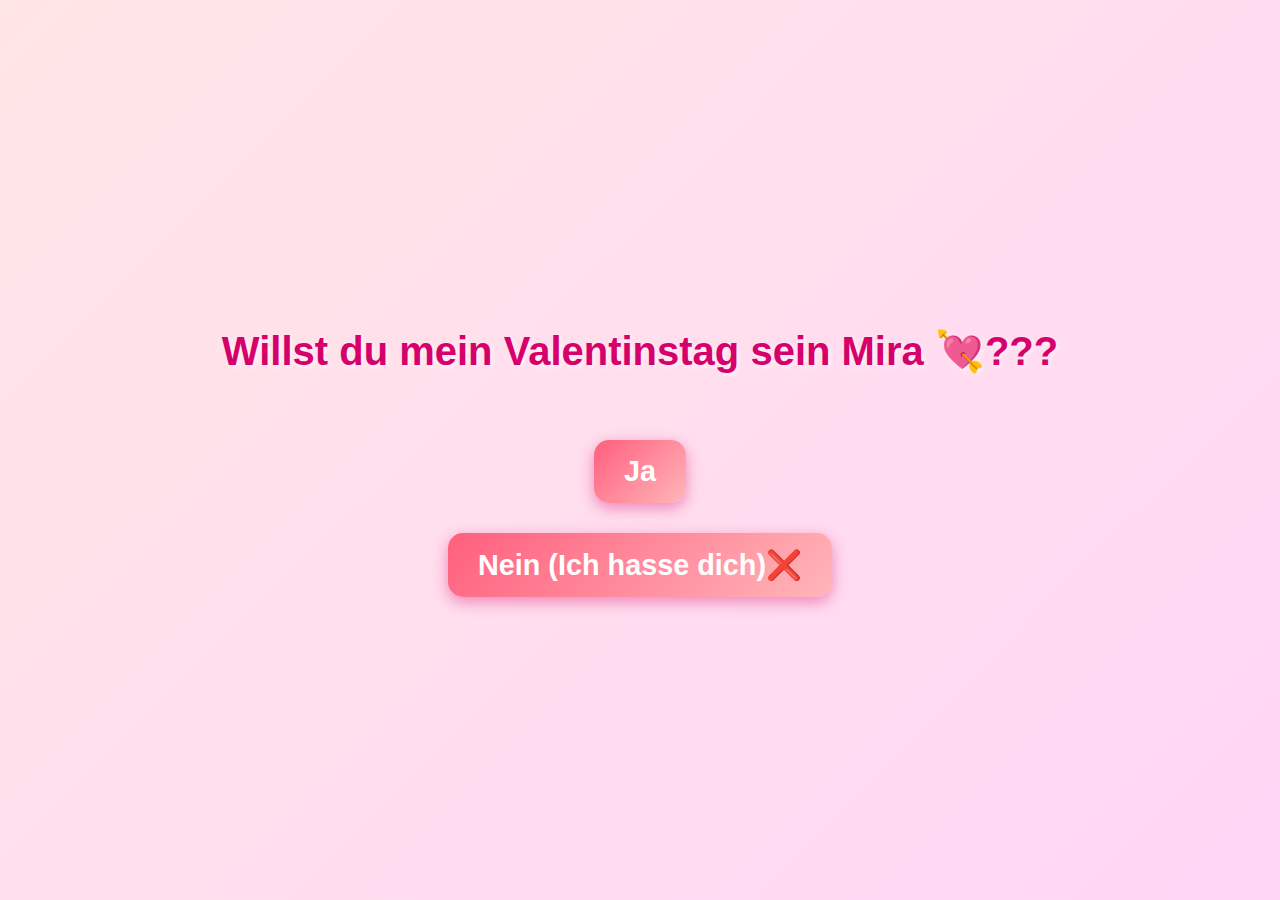
<file: index.html>
<!DOCTYPE html>
<html lang="de">
<head>
    <meta charset="UTF-8">
    <title>Mira Valentinstag</title>

    <!-- CSS einbinden -->
    <link rel="stylesheet" href="style.css">
</head>
<body>

    <p>Willst du mein Valentinstag sein Mira 💘???</p>

    <button id="ja">Ja </button>
    <button id="ne">Nein (Ich hasse dich)❌</button>

    <!-- JavaScript einbinden -->
    <script src="script.js"></script>
</body>
</html>
</file>
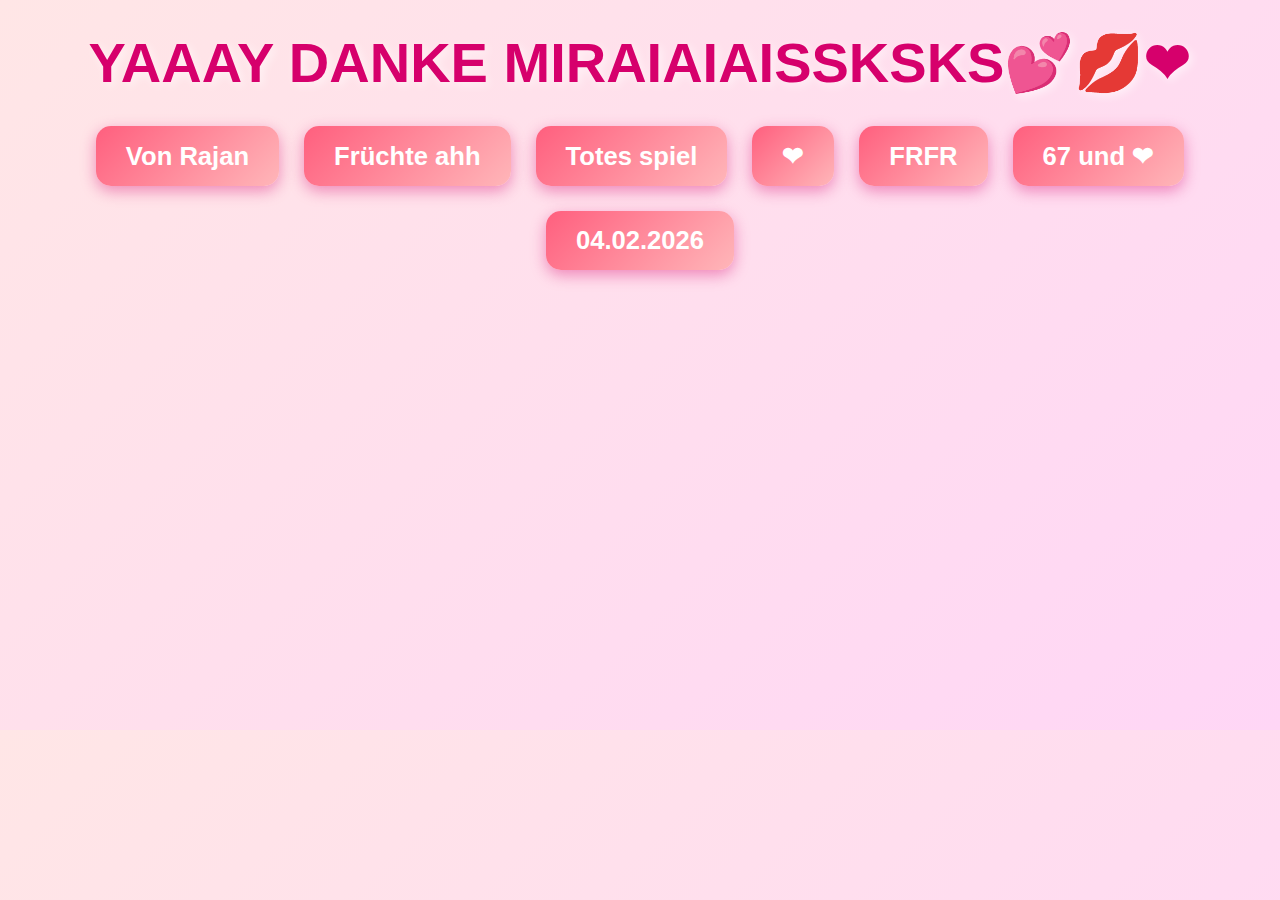
<file: danke.html>
<!DOCTYPE html>
<html lang="de">
<head>
    <meta charset="UTF-8">
    <title>Danke 💖</title>
    <link rel="stylesheet" href="danke.css">
</head>
<body>
    <h1>YAAAY DANKE MIRAIAIAISSKSKS💕💋❤</h1>

    <!-- Container für Buttons -->
    <div id="button-container">
        <button id="love-letter">Von Rajan</button>
        <button id="fruit-video">Früchte ahh</button>
        <button id="flower-game">Totes spiel</button>
        <button id="surprise">❤</button>
        <button id="mini-brief">FRFR</button>
        <button id="sixtyseven">67 und ❤</button>
        <button id="note2">04.02.2026</button>

       
    </div>
<p id="mini-text" style="display:none;">
    Mira ist die beste freundin frfr
</p>
    <!-- Container für Inhalte der Buttons -->
    <div id="content-container"></div>

    <script src="danke.js"></script>
</body>
</html>
</file>
<file: style.css>
/* Grundlayout */
body {
    display: flex;
    flex-direction: column;
    justify-content: center;
    align-items: center;
    height: 100vh;
    margin: 0;
    font-family: 'Poppins', sans-serif; /* cooler moderner Font */
    background: linear-gradient(135deg, #ffe6e6, #ffd6f6);
    text-align: center;
    overflow: hidden;
}

/* Überschrift */
p {
    font-size: 2.5rem;
    font-weight: 600;
    margin-bottom: 50px;
    color: #d6006c;
    text-shadow: 2px 2px 5px rgba(255,255,255,0.7);
}

/* Buttons */
button {
    font-size: 1.8rem;
    font-weight: 600;
    padding: 15px 30px;
    margin: 15px;
    cursor: pointer;
    border: none;
    border-radius: 15px;
    background: linear-gradient(135deg, #ff5f7e, #ffb6b9);
    color: white;
    box-shadow: 0 5px 15px rgba(214,0,108,0.4);
    transition: transform 0.2s ease, box-shadow 0.2s ease;
}

/* Hover-Effekt */
button:hover {
    transform: scale(1.1);
    box-shadow: 0 10px 25px rgba(214,0,108,0.6);
}

button:active {
    transform: scale(0.95);
}
</file>
<file: danke.css>
/* Grundlayout */
/* Grundlayout */
body {
    margin: 0;
    padding: 0;
    font-family: 'Poppins', sans-serif;
    background: linear-gradient(135deg, #ffe6e6, #ffd6f6);
    color: #d6006c;
    text-align: center;
    display: flex;
    flex-direction: column;
    align-items: center;
}

/* Überschrift */
h1 {
    font-size: 3.5rem;
    margin: 30px 0;
    text-shadow: 3px 3px 10px rgba(255,255,255,0.6);
}

/* Container für Buttons */
#button-container {
    display: flex;
    justify-content: center;
    gap: 25px;
    flex-wrap: wrap;
    margin-bottom: 40px;
}

/* Buttons */
button {
    font-size: 1.6rem;
    font-weight: 600;
    padding: 15px 30px;
    border: none;
    border-radius: 15px;
    background: linear-gradient(135deg, #ff5f7e, #ffb6b9);
    color: white;
    cursor: pointer;
    box-shadow: 0 5px 15px rgba(214,0,108,0.4);
    transition: transform 0.2s ease, box-shadow 0.2s ease, background 0.3s ease;
}

button:hover {
    transform: scale(1.1);
    box-shadow: 0 10px 25px rgba(214,0,108,0.6);
    background: linear-gradient(135deg, #ff7f9e, #ffc6d6);
}

/* Container für dynamische Inhalte */
#content-container {
    margin-top: 20px;
    min-height: 400px;
    width: 80%;
    max-width: 800px;
    position: relative;
}

/* Herzchen / Emoji Regen */
.heart {
    position: absolute;
    font-size: 1.5rem;
    animation: fall linear infinite;
    pointer-events: none;
}

@keyframes fall {
    0% { transform: translateY(-50px) rotate(0deg); opacity: 1; }
    100% { transform: translateY(100vh) rotate(360deg); opacity: 0; }
}

/* Liebesbrief Styling */
#content-container div {
    padding: 25px;
    background: #fff0f5;
    border-radius: 15px;
    box-shadow: 0 8px 20px rgba(214,0,108,0.3);
    text-align: center;
    font-size: 1.3rem;
    color: #d6006c;
}

/* Video Container */
#content-container video, #content-container iframe {
    border-radius: 15px;
    box-shadow: 0 8px 20px rgba(214,0,108,0.3);
    max-width: 100%;
}

/* Canvas Spiel */
#flower-canvas {
    border-radius: 15px;
    box-shadow: 0 8px 20px rgba(214,0,108,0.3);
}
#mini-text {
    font-size: 1.1rem;
    color: #d6006c;
    opacity: 0.8;
    margin-top: 20px;
    max-width: 600px;
    transition: opacity 0.5s ease;
}
</file>
